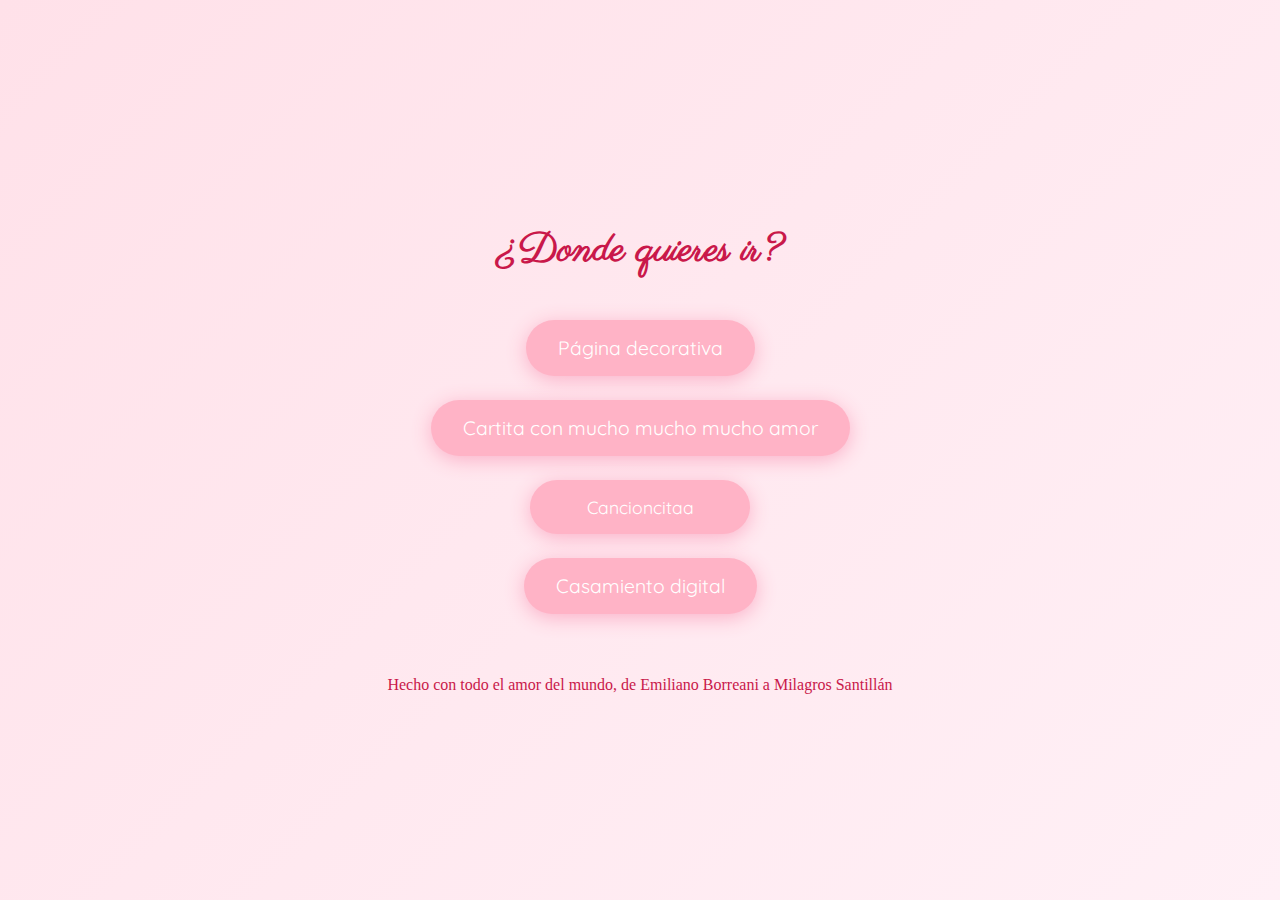
<file: index.html>
<!DOCTYPE html>
<html lang="en">
<head>
    <meta charset="UTF-8">
    <meta name="viewport" content="width=device-width, initial-scale=1.0">
    <link rel="stylesheet" href="style.css">
    <link rel="icon" href="/imagenes/corazon10.png" type="image/png">
    <link href="https://fonts.googleapis.com/css2?family=Parisienne&family=Quicksand:wght@500&display=swap" rel="stylesheet">
    <title>10 MESESITOSSSS TE AMOOOO</title>
</head>
<body>
    <h1>¿Donde quieres ir?</h1>

    
    <a href="paginas/67/10thmonths.html"><button><li>Página decorativa</li></button></a>
    <a href="paginas/carta.html"><button><li>Cartita con mucho mucho mucho amor</li></button></a>
    <a href="/paginas/cancion.html"><button>Cancioncitaa</button></a>
    <a href="/paginas/casamiento.html"><button><li>Casamiento digital</li></button></a>
    <footer>Hecho con todo el amor del mundo, de Emiliano Borreani a Milagros Santillán</footer>

</body>
</html>
</file>
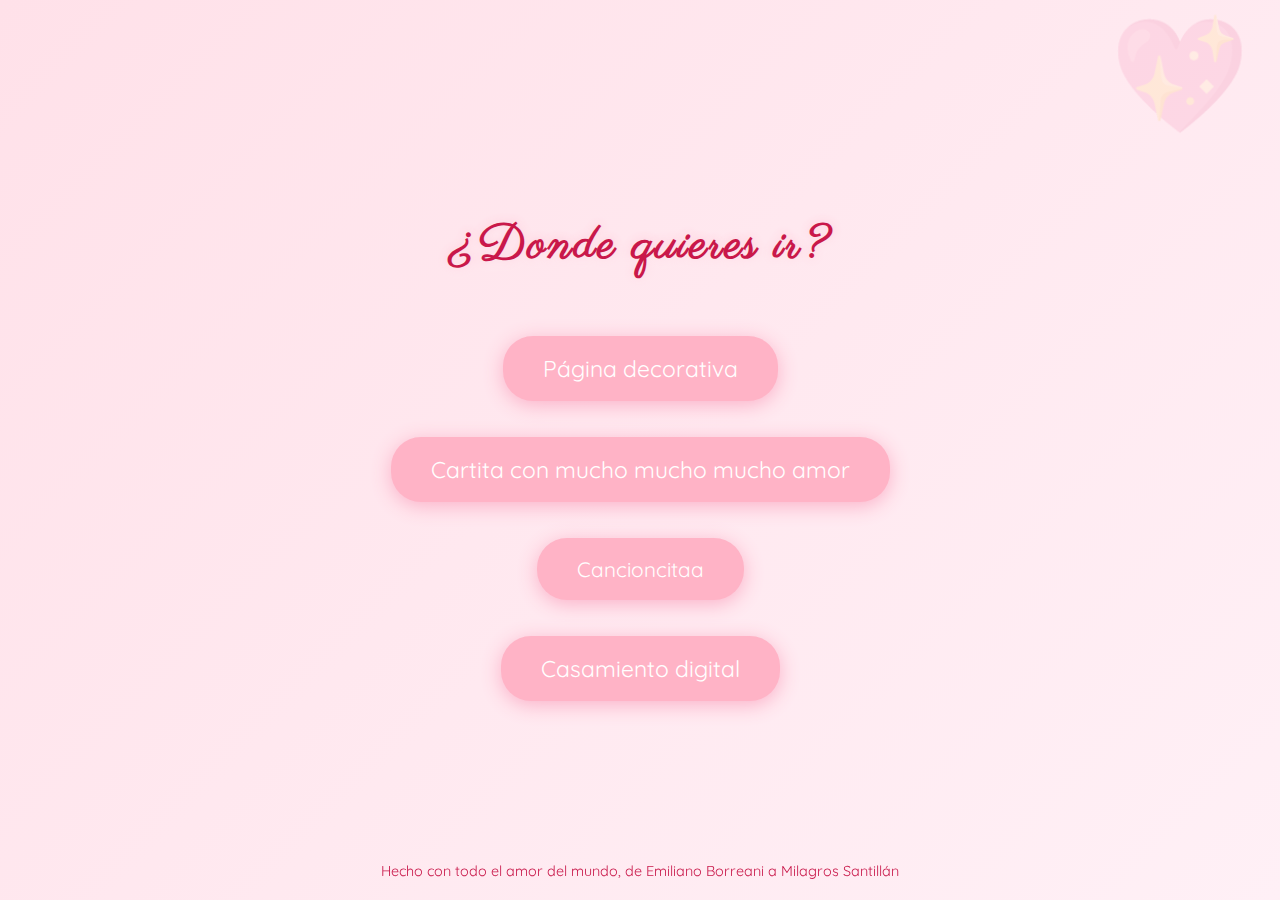
<file: 10th month/index.html>
<!DOCTYPE html>
<html lang="en">
<head>
    <meta charset="UTF-8">
    <meta name="viewport" content="width=device-width, initial-scale=1.0">
    <link rel="stylesheet" href="style.css">
    <link rel="icon" href="/imagenes/corazon10.png" type="image/png">
    <title>10 MESESITOSSSS TE AMOOOO</title>
</head>
<body>
    <h1>¿Donde quieres ir?</h1>

    
    <a href="paginas/67/10thmonths.html"><button><li>Página decorativa</li></button></a>
    <a href="paginas/carta.html"><button><li>Cartita con mucho mucho mucho amor</li></button></a>
    <a href="/paginas/cancion.html"><button>Cancioncitaa</button></a>
    <a href="/paginas/casamiento.html"><button><li>Casamiento digital</li></button></a>
    <footer>Hecho con todo el amor del mundo, de Emiliano Borreani a Milagros Santillán</footer>

</body>
</html>
</file>
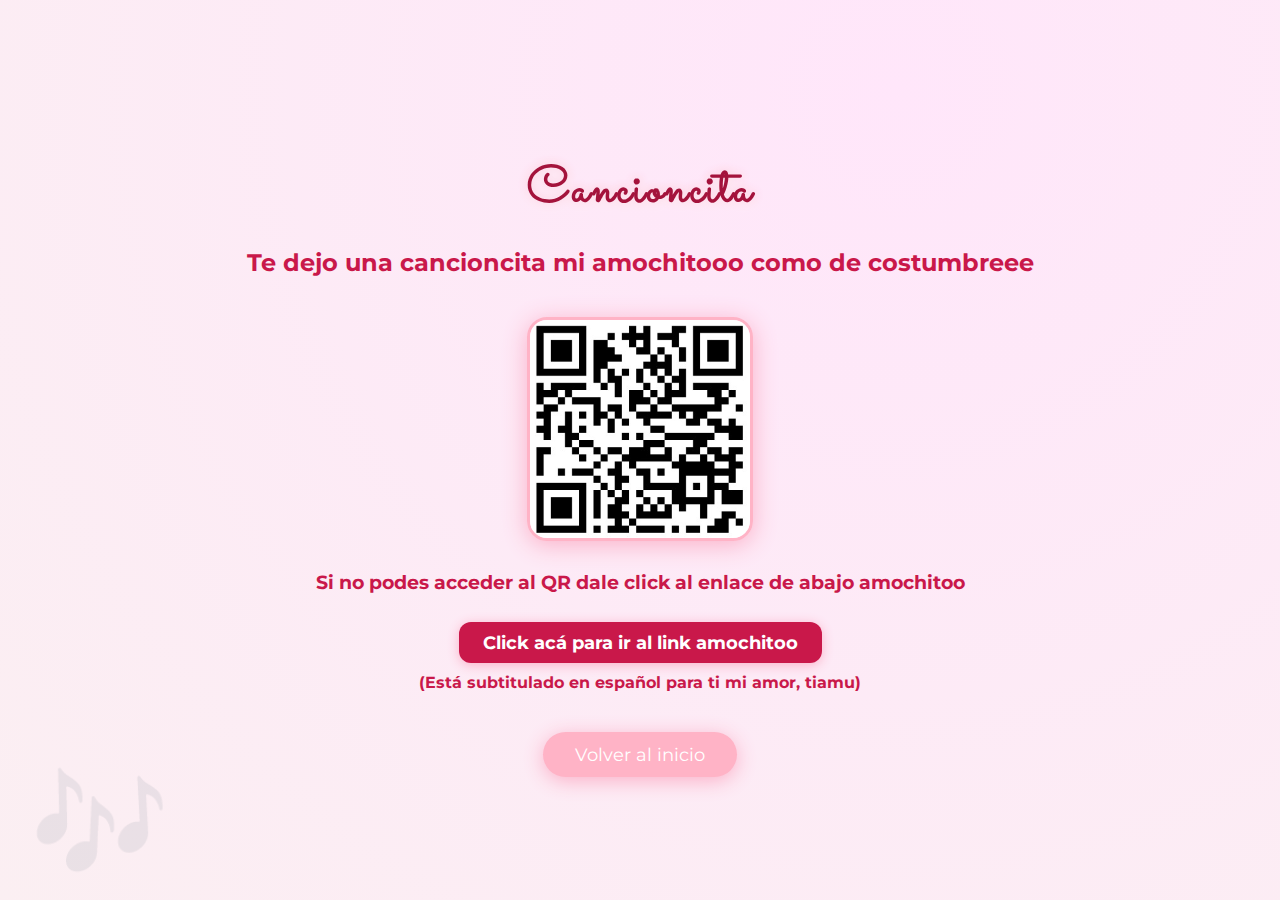
<file: paginas/cancion.html>
<!DOCTYPE html>
<html lang="en">
<head>
    <meta charset="UTF-8">
    <meta name="viewport" content="width=device-width, initial-scale=1.0">
    <link rel="stylesheet" href="../css/cancion.css">
    <link rel="icon" href="../imagenes/corazon10.png" type="image/png">
    <title>Document</title>
</head>
<body>
    <h1>Cancioncita</h1>
    <h2>Te dejo una cancioncita mi amochitooo como de costumbreee</h2>
    <img src="../imagenes/qr.jpg" alt="QR de la canción">
    <h3>Si no podes acceder al QR dale click al enlace de abajo amochitoo</h3>
    <a href="https://www.youtube.com/watch?v=DpdegzfyLEI&ab_channel=AldaRecalde"><h4>Click acá para ir al link amochitoo</h4></a>
    <h4>(Está subtitulado en español para ti mi amor, tiamu)</h4>
    <a href="../index.html"><button>Volver al inicio</button></a>
</body>
</html>
</file>
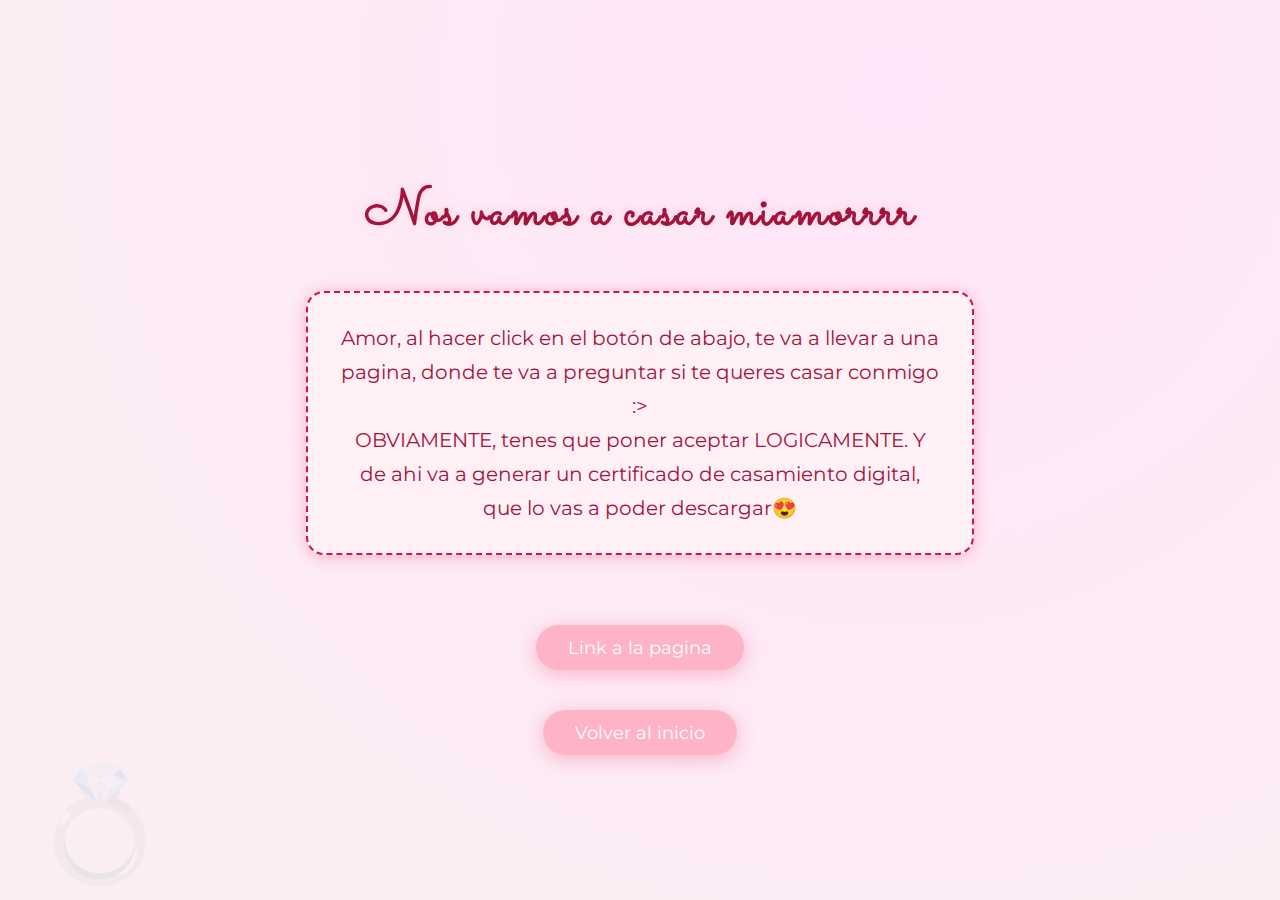
<file: paginas/casamiento.html>
<!DOCTYPE html>
<html lang="en">
<head>
    <meta charset="UTF-8">
    <meta name="viewport" content="width=device-width, initial-scale=1.0">
    <link rel="stylesheet" href="../css/casamiento.css">
    <link rel="icon" href="../imagenes/corazon10.png" type="image/png">
    <title>Nos casamos?</title>
</head>
<body>
    <h1>Nos vamos a casar miamorrrr</h1>
    <p>Amor, al hacer click en el botón de abajo, te va a llevar a una pagina, donde te va a preguntar si te queres casar conmigo :>
        <br>OBVIAMENTE, tenes que poner aceptar LOGICAMENTE. Y de ahi va a generar un certificado de casamiento digital, que lo vas a poder descargar😍
    </p>
    <a href="https://wedonweb.com/proposal/48DRUZhaUEet"><button>Link a la pagina</button></a>
    <a href="../index.html"><button>Volver al inicio</button></a>
</body>
</html>
</file>
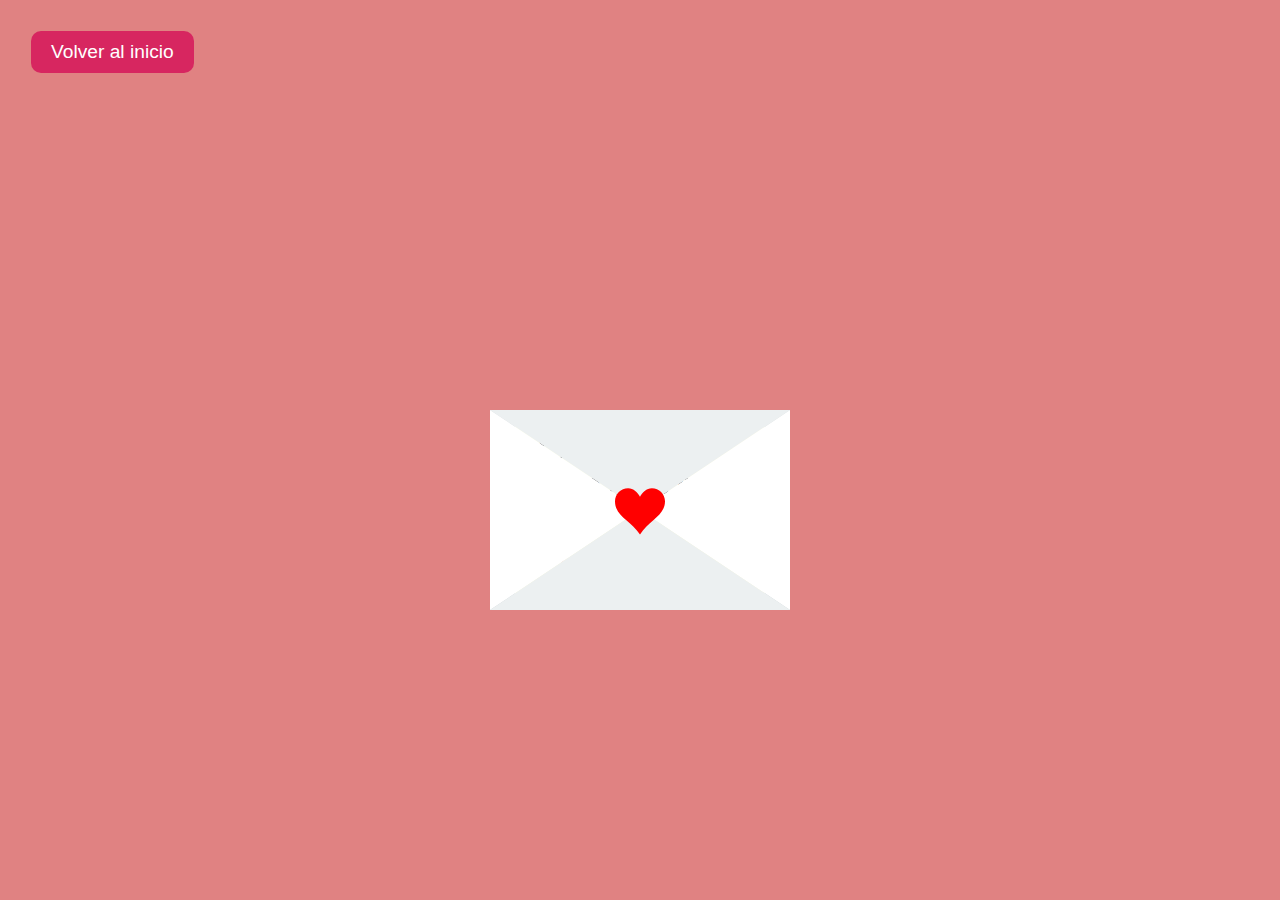
<file: paginas/67/10thmonths.html>
<!DOCTYPE html>
<html lang="en">
  <head>
    <meta charset="UTF-8">
    <meta name="viewport" content="width=device-width, initial-scale=1.0">
    <link rel="stylesheet" href="valentines-day-card.css">
    <link rel="icon" href="../../imagenes/corazon10.png" type="image/png">
    <title>Pagina decorativaa</title>
  </head>
  <body>
    <svg style="position: absolute; width: 0; height: 0; overflow: hidden;" version="1.1" xmlns="http://www.w3.org/2000/svg" xmlns:xlink="http://www.w3.org/1999/xlink">
      <defs>
          <symbol id="icon-heart" viewBox="0 0 32 32">
              <title>heart</title>
              <path d="M23.6 2c-3.363 0-6.258 2.736-7.599 5.594-1.342-2.858-4.237-5.594-7.601-5.594-4.637 0-8.4 3.764-8.4 8.401 0 9.433 9.516 11.906 16.001 21.232 6.13-9.268 15.999-12.1 15.999-21.232 0-4.637-3.763-8.401-8.4-8.401z"></path>
          </symbol>
          <symbol id="icon-heart-broken" viewBox="0 0 32 32">
              <title>heart-broken</title>
              <path d="M23.6 2c4.637 0 8.4 3.764 8.4 8.401 0 9.132-9.87 11.964-15.999 21.232-6.485-9.326-16.001-11.799-16.001-21.232 0-4.637 3.763-8.401 8.4-8.401 1.886 0 3.625 0.86 5.025 2.12l-2.425 3.88 7 4-4 10 11-12-7-4 1.934-2.901c1.107-0.68 2.35-1.099 3.665-1.099z"></path>
          </symbol>
      </defs>
  </svg>
  <div class="container">
      <a class="envelope-wrapper js-open-envelope" href="#">
          <div class="envelope tossing">
              <div class="envelope__side envelope__side--top"></div>
              <div class="envelope__card">
                <p class="enveloper__card-text">FELICES <br/> 10 MESES❤️</p>
              </div>
              <div class="envelope__side envelope__side--right"></div>
              <div class="envelope__side envelope__side--left"></div>
              <div class="envelope__side envelope__side--bottom"></div>
              <svg class="heart"><use xmlns:xlink="http://www.w3.org/1999/xlink" xlink:href="#icon-heart"></use></svg>
          </div>
      </a>
  </div>
<a href="../../index.html"><button>Volver al inicio</button></a>
<script src="jquery.js"></script>
<script src="valentines-day-card.js"></script>
  </body>
</html>
</file>
<file: style.css>
@import url('https://fonts.googleapis.com/css2?family=Parisienne&display=swap');
@import url('https://fonts.googleapis.com/css2?family=Quicksand:wght@500&display=swap');

body {
    margin: 0;
    padding: 0;
    min-height: 100vh;
    background: linear-gradient(135deg, #ffe1e9 0%, #fff0f6 100%);
    display: flex;
    flex-direction: column;
    align-items: center;
    justify-content: center;
}

h1 {
    font-family: 'Parisienne', cursive, 'Segoe UI', sans-serif;
    color: #c9184a;
    font-size: 2.5em;
    margin-bottom: 30px;
    text-align: center;
}

a {
    text-decoration: none;
    width: 100%;
    display: flex;
    justify-content: center;
}

button {
    background: #ffb3c6;
    color: #fff;
    border: none;
    border-radius: 30px;
    padding: 16px 32px;
    font-size: 1.1em;
    font-family: 'Quicksand', Arial, sans-serif;
    margin: 12px 0;
    box-shadow: 0 4px 20px #fbb1c8;
    cursor: pointer;
    transition: background 0.3s, transform 0.2s, box-shadow 0.3s;
    outline: none;
    min-width: 220px;
    max-width: 90vw;
    display: flex;
    align-items: center;
    justify-content: center;
}

button:hover {
    background: #c9184a;
    color: #fff0f6;
    transform: scale(1.08) rotate(-2deg);
    box-shadow: 0 8px 32px #c9184a;
}

li {
    list-style: none;
    font-family: 'Quicksand', Arial, sans-serif;
    font-size: 1.1em;
    padding: 0;
    margin: 0;
}

footer {
    margin-top: 40px;
    font-size: 1em;
    color: #c9184a;
    text-align: center;
    padding: 10px 20px;
    word-break: break-word;
}

@media (max-width: 600px) {
    h1 {
        font-size: 1.5em;
        margin-bottom: 18px;
    }
    button {
        font-size: 1em;
        padding: 12px 10px;
        min-width: 140px;
    }
    a {
        width: 100%;
    }
    footer {
        font-size: 0.95em;
        padding: 8px 5px;
    }
    body {
        padding: 10px;
    }
}
</file>
<file: 10th month/style.css>
@import url('https://fonts.googleapis.com/css2?family=Parisienne&display=swap');
@import url('https://fonts.googleapis.com/css2?family=Quicksand:wght@500&display=swap');

body {
    background: linear-gradient(135deg, #ffe1e9 0%, #fff0f6 100%);
    min-height: 100vh;
    margin: 0;
    padding: 0;
    display: flex;
    flex-direction: column;
    align-items: center;
    justify-content: center;
}

h1 {
    font-family: 'Parisienne', cursive;
    color: #c9184a;
    font-size: 3em;
    margin-bottom: 40px;
    text-shadow: 0 2px 12px #fff, 0 0 10px #fbb1c8;
    letter-spacing: 2px;
}

button {
    background: #ffb3c6;
    color: #fff;
    border: none;
    border-radius: 30px;
    padding: 18px 40px;
    font-size: 1.3em;
    font-family: 'Quicksand', Arial, sans-serif;
    margin: 18px 0;
    box-shadow: 0 4px 20px #fbb1c8;
    cursor: pointer;
    transition: background 0.3s, transform 0.2s, box-shadow 0.3s;
    outline: none;
    display: flex;
    align-items: center;
    gap: 10px;
}

button:hover {
    background: #c9184a;
    color: #fff0f6;
    transform: scale(1.08) rotate(-2deg);
    box-shadow: 0 8px 32px #c9184a;
}

li {
    list-style: none;
    font-family: 'Quicksand', Arial, sans-serif;
    font-size: 1.1em;
    padding: 0;
    margin: 0;
}

a {
    text-decoration: none;
}

body::before {
    content: "💖";
    font-size: 7em;
    position: fixed;
    top: 10px;
    right: 30px;
    opacity: 0.12;
    pointer-events: none;
    z-index: 0;
}

footer {
    position: fixed;
    bottom: 20px;
    font-family: 'Quicksand', Arial, sans-serif;
    font-size: 0.9em;
    color: #c9184a;
    text-align: center;
    width: 100%;
}
</file>
<file: css/cancion.css>
@import url('https://fonts.googleapis.com/css2?family=Sacramento&display=swap');
@import url('https://fonts.googleapis.com/css2?family=Montserrat:wght@500&display=swap');

body {
    background: radial-gradient(circle at 70% 10%, #ffe6fa 0%, #fbeff2 100%);
    min-height: 100vh;
    margin: 0;
    padding: 0;
    display: flex;
    flex-direction: column;
    align-items: center;
    justify-content: center;
}

h1 {
    font-family: 'Sacramento', cursive;
    color: #a4133c;
    font-size: 3.2em;
    margin-top: 40px;
    margin-bottom: 10px;
    text-shadow: 0 2px 12px #fff, 0 0 10px #fbb1c8;
    letter-spacing: 2px;
}

h2, h3, h4 {
    font-family: 'Montserrat', Arial, sans-serif;
    color: #c9184a;
    margin: 10px 0;
    text-align: center;
}

img {
    margin: 30px 0 20px 0;
    border-radius: 20px;
    box-shadow: 0 4px 24px #fbb1c8;
    width: 220px;
    height: auto;
    border: 3px solid #ffb3c6;
}

a h4 {
    color: #fff;
    background: #c9184a;
    border-radius: 12px;
    padding: 10px 24px;
    display: inline-block;
    margin: 18px 0 0 0;
    font-family: 'Montserrat', Arial, sans-serif;
    font-size: 1.1em;
    text-decoration: none;
    transition: background 0.3s, color 0.3s, transform 0.2s;
    box-shadow: 0 2px 12px #fbb1c8;
}

a h4:hover {
    background: #ffb3c6;
    color: #a4133c;
    transform: scale(1.08) rotate(-2deg);
}

button {
    background: #ffb3c6;
    color: #fff;
    border: none;
    border-radius: 30px;
    padding: 12px 32px;
    font-size: 1.1em;
    font-family: 'Montserrat', Arial, sans-serif;
    margin: 30px 0 10px 0;
    box-shadow: 0 4px 20px #fbb1c8;
    cursor: pointer;
    transition: background 0.3s, transform 0.2s, box-shadow 0.3s;
    outline: none;
}

button:hover {
    background: #a4133c;
    color: #fff0f6;
    transform: scale(1.08) rotate(-2deg);
    box-shadow: 0 8px 32px #c9184a;
}

body::before {
    content: "🎶";
    font-size: 7em;
    position: fixed;
    bottom: 10px;
    left: 30px;
    opacity: 0.10;
    pointer-events: none;
    z-index: 0;
}
p {
    background: #fff0f6;
    border: 2px dashed #c9184a;
    border-radius: 18px;
    box-shadow: 0 2px 16px #fbb1c8;
    padding: 28px 32px;
    max-width: 600px;
    margin: 30px auto 40px auto;
    font-size: 1.25em;
    line-height: 1.7;
    font-family: 'Montserrat', Arial, sans-serif;
    color: #a4133c;
    text-align: center;
}
@media (max-width: 600px) {
    h1 {
        font-size: 1.5em;
        margin-top: 18px;
    }
    h2, h3, h4 {
        font-size: 1em;
    }
    img {
        width: 90vw;
        max-width: 98vw;
        margin: 18px 0 12px 0;
    }
    button {
        font-size: 1em;
        padding: 10px 5px;
        min-width: 100px;
        margin: 18px 0 8px 0;
    }
    a h4 {
        font-size: 1em;
        padding: 8px 10px;
    }
    body {
        padding: 8px;
    }
}
</file>
<file: css/casamiento.css>
@import url('https://fonts.googleapis.com/css2?family=Sacramento&display=swap');
@import url('https://fonts.googleapis.com/css2?family=Montserrat:wght@500&display=swap');

body {
    background: radial-gradient(circle at 70% 10%, #ffe6fa 0%, #fbeff2 100%);
    min-height: 100vh;
    margin: 0;
    padding: 0;
    display: flex;
    flex-direction: column;
    align-items: center;
    justify-content: center;
}

h1 {
    font-family: 'Sacramento', cursive;
    color: #a4133c;
    font-size: 3.2em;
    margin-top: 40px;
    margin-bottom: 10px;
    text-shadow: 0 2px 12px #fff, 0 0 10px #fbb1c8;
    letter-spacing: 2px;
}

h2, h3, h4 {
    font-family: 'Montserrat', Arial, sans-serif;
    color: #c9184a;
    margin: 10px 0;
    text-align: center;
}

img {
    margin: 30px 0 20px 0;
    border-radius: 20px;
    box-shadow: 0 4px 24px #fbb1c8;
    width: 220px;
    height: auto;
    border: 3px solid #ffb3c6;
}

a h4 {
    color: #fff;
    background: #c9184a;
    border-radius: 12px;
    padding: 10px 24px;
    display: inline-block;
    margin: 18px 0 0 0;
    font-family: 'Montserrat', Arial, sans-serif;
    font-size: 1.1em;
    text-decoration: none;
    transition: background 0.3s, color 0.3s, transform 0.2s;
    box-shadow: 0 2px 12px #fbb1c8;
}

a h4:hover {
    background: #ffb3c6;
    color: #a4133c;
    transform: scale(1.08) rotate(-2deg);
}

button {
    background: #ffb3c6;
    color: #fff;
    border: none;
    border-radius: 30px;
    padding: 12px 32px;
    font-size: 1.1em;
    font-family: 'Montserrat', Arial, sans-serif;
    margin: 30px 0 10px 0;
    box-shadow: 0 4px 20px #fbb1c8;
    cursor: pointer;
    transition: background 0.3s, transform 0.2s, box-shadow 0.3s;
    outline: none;
}

button:hover {
    background: #a4133c;
    color: #fff0f6;
    transform: scale(1.08) rotate(-2deg);
    box-shadow: 0 8px 32px #c9184a;
}

body::before {
    content: "💍";
    font-size: 7em;
    position: fixed;
    bottom: 10px;
    left: 30px;
    opacity: 0.10;
    pointer-events: none;
    z-index: 0;
}
p {
    background: #fff0f6;
    border: 2px dashed #c9184a;
    border-radius: 18px;
    box-shadow: 0 2px 16px #fbb1c8;
    padding: 28px 32px;
    max-width: 600px;
    margin: 30px auto 40px auto;
    font-size: 1.25em;
    line-height: 1.7;
    font-family: 'Montserrat', Arial, sans-serif;
    color: #a4133c;
    text-align: center;
}
@media (max-width: 600px) {
    h1 {
        font-size: 1.3em;
        margin-bottom: 14px;
    }
    p {
        font-size: 1em;
        padding: 16px 8px;
        max-width: 98vw;
    }
    button {
        font-size: 1em;
        padding: 10px 5px;
        min-width: 120px;
    }
    body {
        padding: 8px;
    }
}
</file>
<file: paginas/67/valentines-day-card.css>
body {
  background-color: #E08282;
}

.container {
  width: 100%;
  height: 100%;
}

.envelope-wrapper {
  position: absolute;
  top: 50%;
  left: 50%;
  display: block;
  transform: translate(-50%, -20%);
}

.envelope {
  position: relative;
  display: block;
  width: 300px;
  height: 200px;
  margin: auto;
  background-color: #C9D0D2;
}

.envelope .envelope__card {
  position: absolute;
  bottom: 0;
  display: block;
  width: 250px;
  height: 200px;
  margin: 0 25px;
  background-color: #f5f6d6;
}

.envelope .envelope__card.open {
  -webkit-animation: cardJump .5s ease .5s forwards;
  -o-animation: cardJump .5s ease .5s forwards;
  animation: cardJump .5s ease .5s forwards;
  z-index: 1;
}

.envelope .enveloper__card-text {
  padding: 10px 20px;
  font-size: 42px;
  margin: 0;
  color: black;
  font-family: 'Amatic SC', cursive;
}

.envelope .envelope__side {
  position: absolute;
  top: 0;
  width: 0;
  height: 0;
  border-style: solid;
  z-index: 2;
}

.envelope .envelope__side--left {
  left: 0;
  border-width: 100px 0 100px 150px;
  border-color: transparent transparent transparent #ffffff;
}

.envelope .envelope__side--right {
  right: 0;
  border-width: 100px 150px 100px 0;
  border-color: transparent #ffffff transparent transparent;
}

.envelope .envelope__side--bottom {
  top: auto;
  left: 0;
  bottom: 0;
  border-width: 0 150px 100px 150px;
  border-color: transparent transparent #ecf0f1 transparent;
}

.envelope .envelope__side--top {
  top: 0;
  left: 0;
  bottom: auto;
  border-width: 100px 150px 0 150px;
  border-color: #ecf0f1 transparent transparent transparent;
  z-index: 1;
}

.envelope.open > .envelope__side--top {
  top: -100px;
  border-width: 0 150px 100px 150px;
  border-color: transparent transparent #C9D0D2 transparent;
}

.heart {
  position: relative;
  top: 50%;
  left: 50%;
  margin-top: -25%;
  margin-left: -25px;
  width: 50px;
  fill: red;
  z-index: 2;
  transition: 0.2s;
}

.envelope:hover .heart {
  transform: scale(1.2);
  trasition: .5s ease;
}

.envelope.open:hover .heart {
  transform: none;
}

.tossing{
  animation-name: tossing;
  -webkit-animation-name: tossing;

  animation-duration: .5s;
  -webkit-animation-duration: .5s;

  animation-iteration-count: infinite;
  -webkit-animation-iteration-count: infinite;

  -webkit-animation-timing-function: ease;
  animation-timing-function: ease;
}

@keyframes tossing {
  0% {
      transform: rotate(-4deg);
  }
  50% {
      transform: rotate(4deg);
  }
  100% {
      transform: rotate(-4deg);
  }
}

@-webkit-keyframes tossing {
  0% {
      -webkit-transform: rotate(-4deg);
  }
  50% {
      -webkit-transform: rotate(4deg);
  }
  100% {
      -webkit-transform: rotate(-4deg);
  }
}

@keyframes cardJump {
  from {
      transform: translateY(0);
  }
  to {
      transform: translateY(-200px);
  }
}

@-webkit-keyframes cardJump {
  from {
      -webkit-transform: translateY(0);
  }
  to {
      -webkit-transform: translateY(-200px);
  }
}

button {
    background: #d72660;
    color: #fff;
    border: none;
    border-radius: 10px;
    padding: 10px 20px;
    font-size: 1.2em;
    cursor: pointer;
    margin: 1.2em;
    transition: background 0.3s ease, transform 0.2s ease;
}
button:hover {
    background: #F4D9DB;
    transform: scale(1.12);
    box-shadow: 0 8px 32px #551f30;
}
</file>
